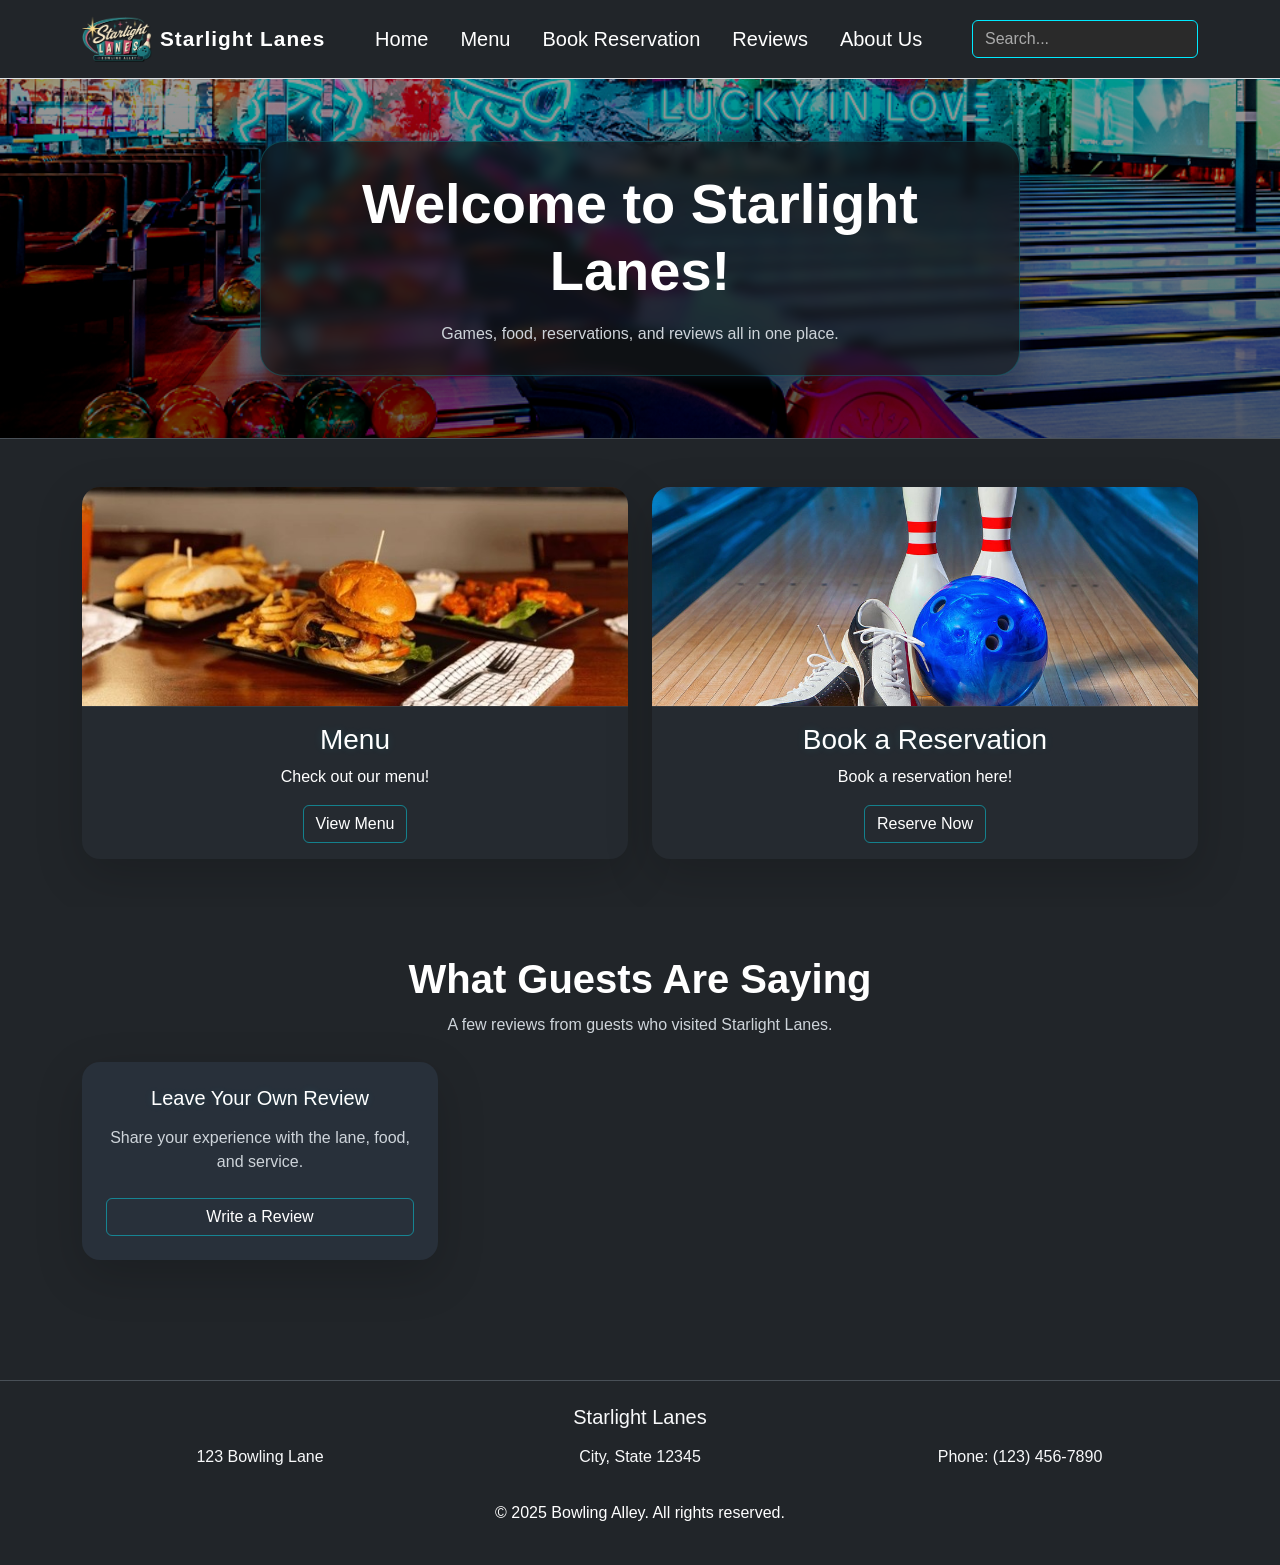
<file: index.html>
<!DOCTYPE html>
<html lang="en">

<head>
    <meta charset="UTF-8">
    <meta name="viewport" content="width=device-width, initial-scale=1.0">
    <title>Home</title>
    <link href="https://cdn.jsdelivr.net/npm/bootstrap@5.3.3/dist/css/bootstrap.min.css" rel="stylesheet"
        integrity="sha384-QWTKZyjpPEjISv5WaRU9OFeRpok6YctnYmDr5pNlyT2bRjXh0JMhjY6hW+ALEwIH" crossorigin="anonymous">
    <link rel="stylesheet" href="css/index.css">
</head>

<body>
    <header class="bg-dark py-3 border-bottom">
        <div class="container d-flex justify-content-between align-items-center">

            <!-- Logo -->
            <div class="d-flex align-items-center">
                <img src="images/starlight-logo.png" alt="Logo" width="70"> 
                <span class="ms-2 text-white brand-name">Starlight Lanes</span> 
            </div>

            <!-- Links -->
            <ul class="nav">
                <li><a href="index.html" class="nav-link text-white">Home</a></li>
                <li><a href="pages/menu.html" class="nav-link text-white">Menu</a></li>
                <li><a href="pages/reservation.html" class="nav-link text-white">Book Reservation</a></li>
                <li><a href="pages/reviews.html" class="nav-link text-white">Reviews</a></li>
                <li><a href="pages/aboutus.html" class="nav-link text-white">About Us</a></li>
            </ul>

            <!-- Search -->
            <input type="text" class="form-control w-auto" placeholder="Search...">
        </div>
    </header> 

    <main>
        <section class="hero-section d-flex align-items-center justify-content-center text-center">
            <div class="container py-5">
                <div class="hero-panel mx-auto">
                    <h1 class="display-4 fw-bold mb-3">Welcome to Starlight Lanes!</h1>
                    <p class="hero-copy mx-auto mb-0">Games, food, reservations, and reviews all in one place.</p>
                </div>
            </div>
        </section>

        <section class="feature-section py-5">
            <div class="container">
                <div class="row g-4 align-items-stretch">
                    <div class="col-12 col-md-6">
                        <div class="feature-card card h-100 border-0 shadow-lg">
                            <img class="card-img-top feature-image" src="images/bowling-food.jpg" alt="Menu">
                            <div class="card-body text-center">
                                <h2 class="card-title h3">Menu</h2>
                                <p class="card-text">Check out our menu!</p>
                                <a href="pages/menu.html" class="btn btn-outline-light feature-button">View Menu</a>
                            </div>
                        </div>
                    </div>

                    <div class="col-12 col-md-6">
                        <div class="feature-card card h-100 border-0 shadow-lg">
                            <img class="card-img-top feature-image" src="images/bowling-items.jpg" alt="Reservation">
                            <div class="card-body text-center">
                                <h2 class="card-title h3">Book a Reservation</h2>
                                <p class="card-text">Book a reservation here!</p>
                                <a href="pages/reservation.html" class="btn btn-outline-light feature-button">Reserve
                                    Now</a>
                            </div>
                        </div>
                    </div>
                </div>
            </div>
        </section>

        <section class="reviews-section py-5">
            <div class="container">
                <div class="section-heading text-center mb-4">
                    <h2 class="display-6 fw-semibold mb-2">What Guests Are Saying</h2>
                    <p class="section-copy mx-auto mb-0">A few reviews from guests who visited Starlight Lanes.
                    </p>
                </div>

                <div id="home-review-cards" class="row g-4 mb-4">
                    <div class="col-12 col-md-12 col-lg-4">
                        <div class="review-preview review-preview-cta card h-100 border-0 shadow-lg">
                            <div class="card-body d-flex flex-column justify-content-center text-center">
                                <h3 class="card-title h5 mb-3">Leave A Review</h3>
                                <p class="card-text mb-4">Share your experience at Starlight Lanes.</p>
                                <a href="pages/reviews.html" class="btn btn-outline-light review-button">Write a Review</a>
                            </div>
                        </div>
                    </div>
                </div>
            </div>
        </section>
    </main>

    <footer class="bg-dark text-light py-4 mt-5"> 
        <h5 class="mb-3 text-center">Starlight Lanes</h5>
        <div class="container text-center mb-3">
            <div class="row">
                <div class="col-md-4">
                    <p>123 Bowling Lane</p>
                </div>
                <div class="col-md-4">
                    <p> City, State 12345</p>
                </div>
                <div class="col-md-4">
                    <p>Phone: (123) 456-7890</p>
                </div>
            </div>
        </div>
        <p class="text-center text-white">© 2025 Bowling Alley. All rights reserved.</p> 
    </footer>

    <script src="js/index.js"></script>
    <script src="https://cdn.jsdelivr.net/npm/bootstrap@5.3.3/dist/js/bootstrap.bundle.min.js"
        integrity="sha384-YvpcrYf0tY3lHB60NNkmXc5s9fDVZLESaAA55NDzOxhy9GkcIdslK1N7N6jIeHz"
        crossorigin="anonymous"></script>
</body>

</html>
</file>
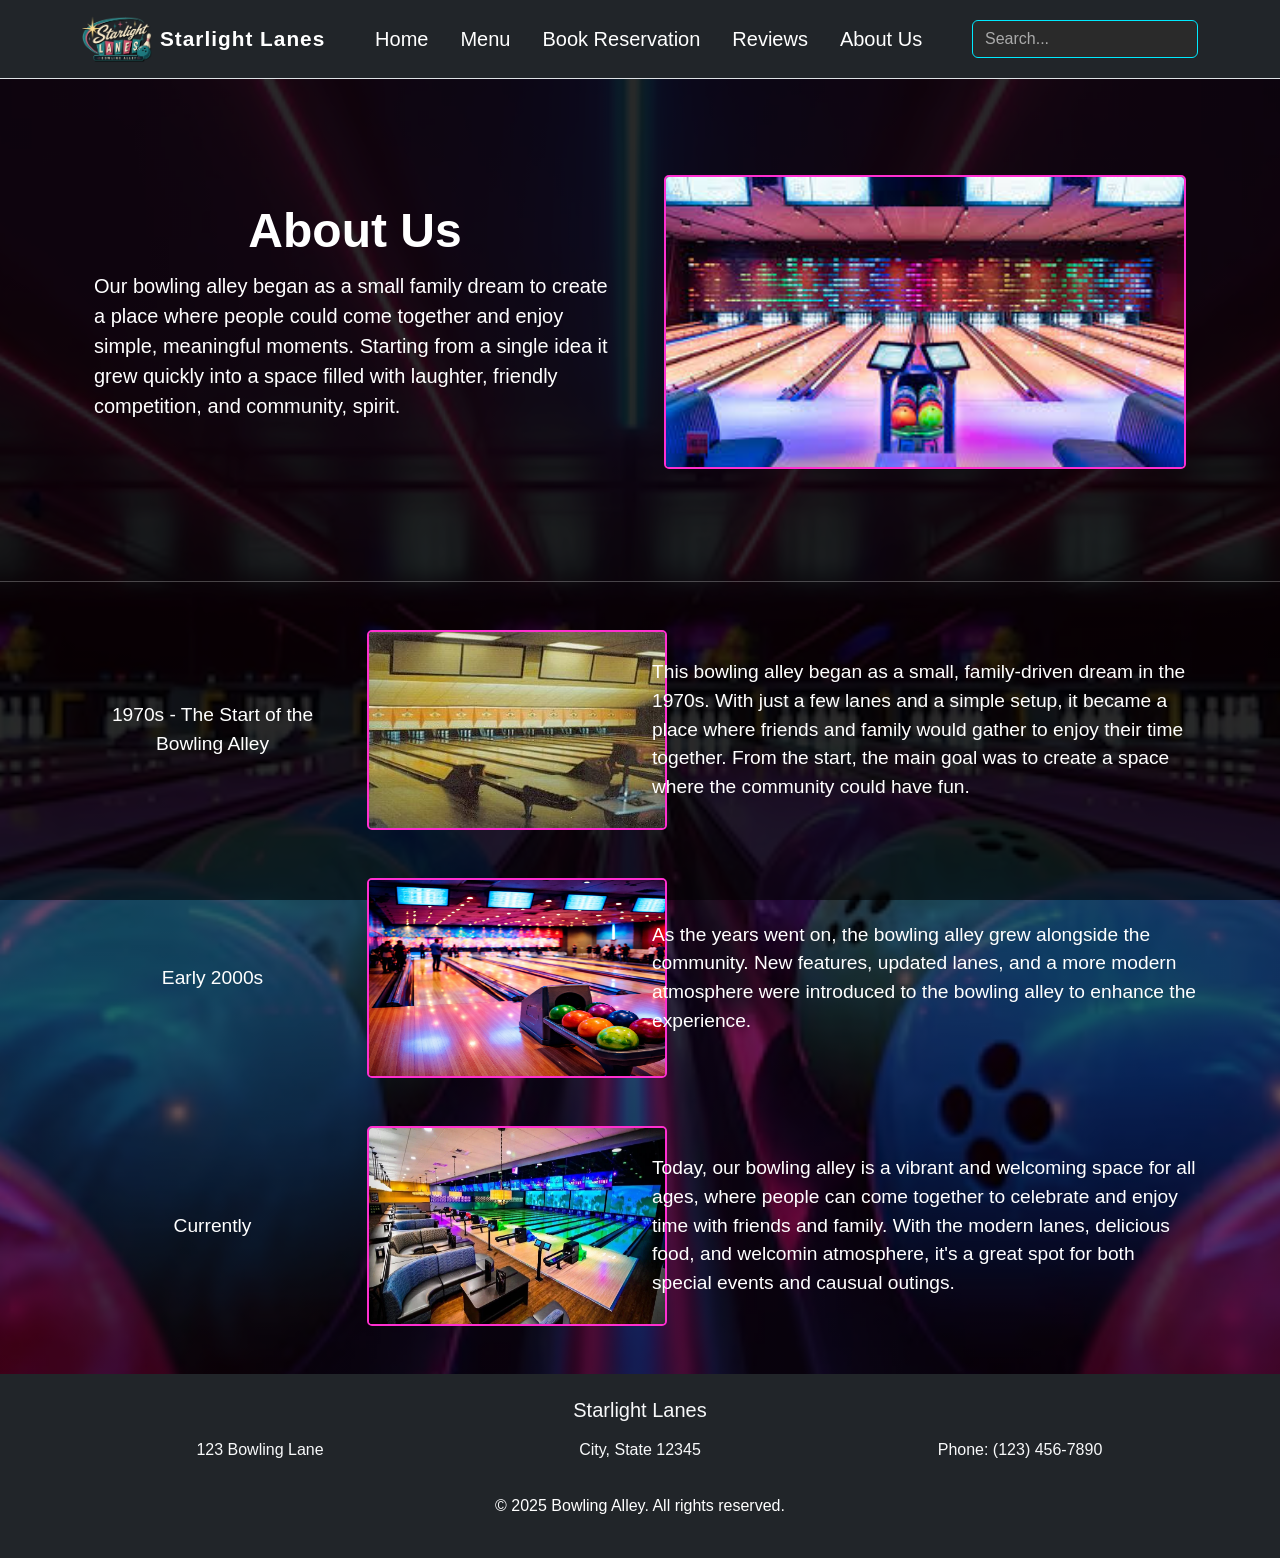
<file: pages/aboutus.html>
<!DOCTYPE html>
<html lang="en">
<head>
    <meta charset="UTF-8">
    <meta name="viewport" content="width=device-width, initial-scale=1.0">
    <title>About Us</title>
    <!-- Link to CSS -->
    <link href="https://cdn.jsdelivr.net/npm/bootstrap@5.3.8/dist/css/bootstrap.min.css" rel="stylesheet" integrity="sha384-sRIl4kxILFvY47J16cr9ZwB07vP4J8+LH7qKQnuqkuIAvNWLzeN8tE5YBujZqJLB" crossorigin="anonymous">    
    <link rel="stylesheet" href="../css/aboutus.css">
</head>

<body>
    <!-- Navigation Bar -->
    <header class="bg-dark py-3 border-bottom">
        <div class="container d-flex justify-content-between align-items-center">

            <!-- Logo -->
            <div class="d-flex align-items-center">
                <img src="../images/starlight-logo.png" alt="Logo" width="70"> 
                <span class="ms-2 text-white brand-name">Starlight Lanes</span> 
            </div>

            <!-- Links -->
            <ul class="nav">
                <li><a href="../index.html" class="nav-link text-white">Home</a></li>
                <li><a href="menu.html" class="nav-link text-white">Menu</a></li>
                <li><a href="reservation.html" class="nav-link text-white">Book Reservation</a></li>
                <li><a href="reviews.html" class="nav-link text-white">Reviews</a></li>
                <li><a href="aboutus.html" class="nav-link text-white">About Us</a></li>
            </ul>

            <!-- Search -->
            <input type="text" class="form-control w-auto" placeholder="Search...">
        </div>
    </header>    

    <!-- About Us Section -->
    <div class="container col-xxl-8 px-4 py-5"> 
        <div class="row flex-lg-row-reverse align-items-center g-5 py-5"> 
            <div class="col-10 col-sm-8 col-lg-6"> 
                <img src="../images/photos/bowling-alley.jpeg" class="d-block mx-lg-auto img-fluid about-img" alt="Bootstrap Themes" width="700" height="500" loading="lazy"> 
            </div> 
            <div class="col-lg-6"> 
                <h1 class="display-5 fw-bold text-white lh-1 mb-3">About Us</h1> 
                <p class="lead">Our bowling alley began as a small family dream to create a place where people could come together and enjoy simple, meaningful moments. Starting from a single idea it grew quickly into a space filled with laughter, friendly competition, and community, spirit. 
                </p>  
            </div> 
        </div> 
    </div>
<hr>

    <!-- Timeline -->
    <div class="container text-center mt-5 timeline-text">
        <div class="row align-items-center mb-5">

            <!-- Left (Year) -->
            <div class="col-md-3 text-center">
                1970s - The Start of the Bowling Alley
            </div>
            <!-- Middle (images) -->
            <div class="col-md-3">
                <img src="../images/photos/start-year.jpg" class="timeline-img" alt="Start of Bowling Alley">
            </div>
            <!-- Right (text)-->
            <div class="col-md-6 text-start">
                This bowling alley began as a small, family-driven dream in the 1970s. With just a few lanes and a simple setup, it became a place where friends and family would gather to enjoy their time together. From the start, the main goal was to create a space where the community could have fun.
            </div>
        </div>

        <div class="row align-items-center mb-5">

            <!-- Left (Year) -->
            <div class="col-md-3 text-center">
                Early 2000s
            </div>
            <!-- Middle (images) -->
            <div class="col-md-3">
                <img src="../images/photos/Early-2000.png" class="timeline-img" alt="Early 2000s of Bowling Alley">
            </div>
            <!-- Right (text)-->
            <div class="col-md-6 text-start">
                As the years went on, the bowling alley grew alongside the community. New features, updated lanes, and a more modern atmosphere were introduced to the bowling alley to enhance the experience. 
            </div>
        </div>

        <div class="row align-items-center mb-5">

            <!-- Left (Year) -->
            <div class="col-md-3 text-center">
                Currently
            </div>
            <!-- Middle (images) -->
            <div class="col-md-3">
                <img src="../images/photos/current-year.png" class="timeline-img" alt="Current picture of Bowling Alley">
            </div>
            <!-- Right (text)-->
            <div class="col-md-6 text-start">
                Today, our bowling alley is a vibrant and welcoming space for all ages, where people can come together to celebrate and enjoy time with friends and family. With the modern lanes, delicious food, and welcomin atmosphere, it's a great spot for both special events and causual outings.
            </div>
        </div>

    </div>

    <footer class="bg-dark text-light py-4 mt-5"> 
        <h5 class="mb-3 text-center">Starlight Lanes</h5>
        <div class="container text-center mb-3">
            <div class="row">
                <div class="col-md-4">
                    <p>123 Bowling Lane</p>
                </div>
                <div class="col-md-4">
                    <p> City, State 12345</p>
                </div>
                <div class="col-md-4">
                    <p>Phone: (123) 456-7890</p>
                </div>
            </div>
        </div>
        <p class="text-center text-white">© 2025 Bowling Alley. All rights reserved.</p> 
    </footer>
</body>
</html>
</file>
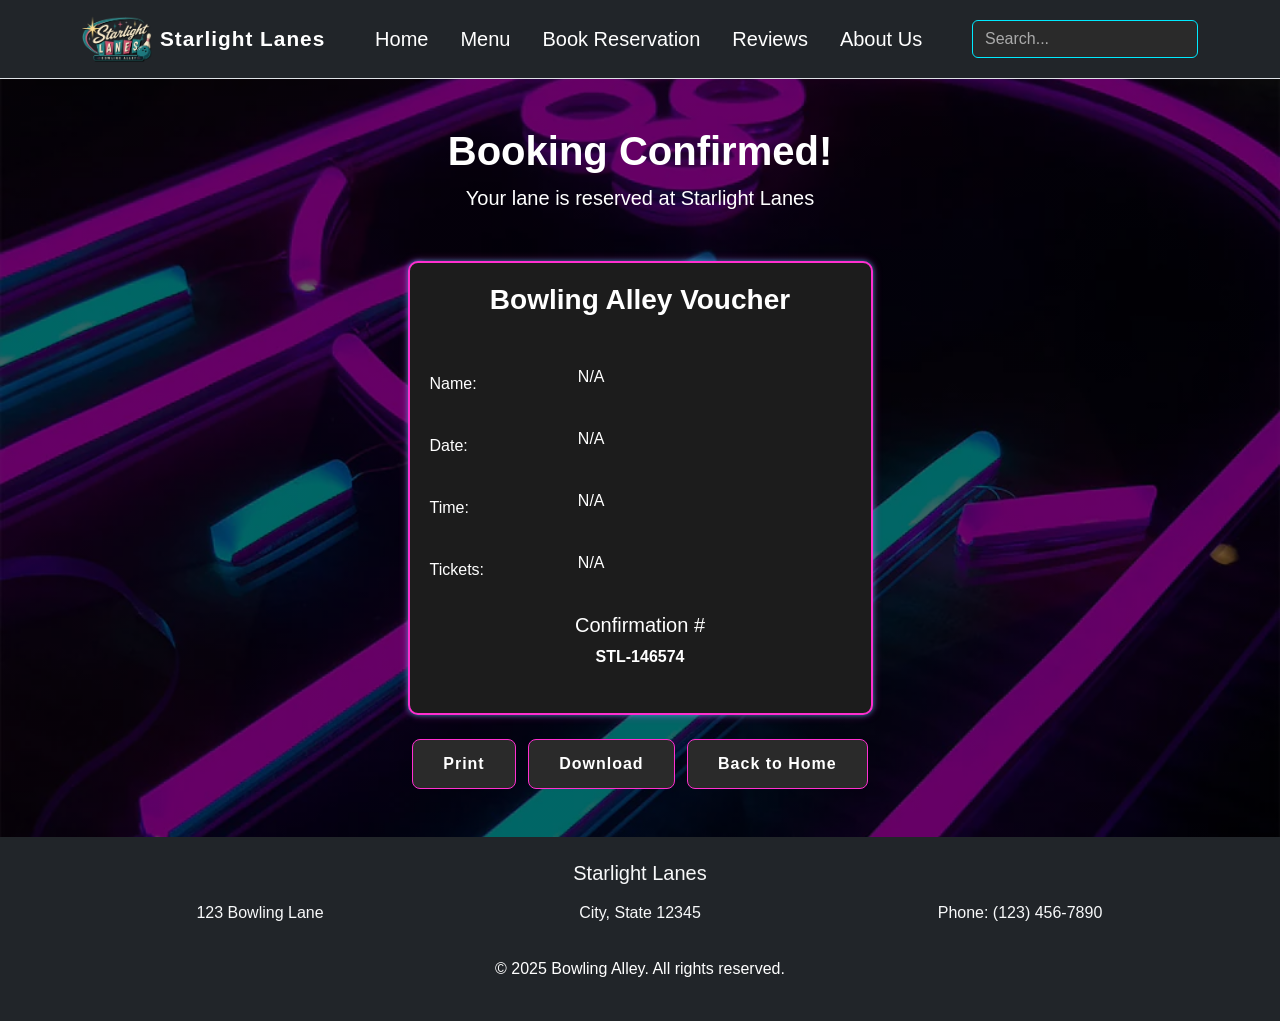
<file: pages/confirmation.html>
<!DOCTYPE html>
<html lang="en">
<head>
    <meta charset="UTF-8">
    <meta name="viewport" content="width=device-width, initial-scale=1.0">
    <title>Book a Reservation</title>
    <!-- Link to CSS -->
    <link href="https://cdn.jsdelivr.net/npm/bootstrap@5.3.8/dist/css/bootstrap.min.css" rel="stylesheet" integrity="sha384-sRIl4kxILFvY47J16cr9ZwB07vP4J8+LH7qKQnuqkuIAvNWLzeN8tE5YBujZqJLB" crossorigin="anonymous">
    <link rel="stylesheet" href="../css/reservation.css">
</head>

<body class="d-flex flex-column min-vh-100">
    <!-- Navigation Bar -->
    <header class="bg-dark py-3 border-bottom">
        <div class="container d-flex justify-content-between align-items-center">

            <!-- Logo -->
            <div class="d-flex align-items-center">
                <img src="../images/starlight-logo.png" alt="Logo" width="70">    
                <span class="ms-2 text-white brand-name">Starlight Lanes</span>
            </div>
            

            <!-- Links -->
            <ul class="nav">
                <li><a href="../index.html" class="nav-link text-white">Home</a></li>
                <li><a href="menu.html" class="nav-link text-white">Menu</a></li>
                <li><a href="reservation.html" class="nav-link text-white">Book Reservation</a></li>
                <li><a href="reviews.html" class="nav-link text-white">Reviews</a></li>
                <li><a href="aboutus.html" class="nav-link text-white">About Us</a></li>
            </ul>

            <!-- Search -->
            <input type="text" class="form-control w-auto" placeholder="Search...">
        </div>
    </header>    
<div class="flex-grow-1">
    <!-- Hero Section for Book Reservation -->
    <div class="my-5 text-center">
    <h1 class="fw-bold text-white">Booking Confirmed!</h1>
    <div class="col-lg-6 mx-auto">
        <p class="lead mb-4">
        Your lane is reserved at <strong>Starlight Lanes</strong>
        </p>
    </div>
</div>
    <div class="container mt-5">

            <!-- Your Information -->
            <div class="col-md-5 mx-auto">
                <div class="neon-box">
                    <h3 class="text-center fw-bold mb-5">Bowling Alley Voucher</h3>

                    <div class="mb-4 row">
                        <label class="col-sm-4 col-form-label">Name: </label>
                        <div class="col-sm-8">
                            <span id="name"></span>
                        </div>
                    </div>
                    <div class="mb-4 row">
                        <label class="col-sm-4 col-form-label">Date: </label>
                        <div class="col-sm-8">
                            <span id="date"></span>
                        </div>
                    </div>
                    <div class="mb-4 row">
                        <label class="col-sm-4 col-form-label">Time: </label>
                        <div class="col-sm-8">
                            <span id="time"></span>
                        </div>
                    </div>
                    <div class="mb-4 row">
                        <label class="col-sm-4 col-form-label">Tickets: </label>
                        <div class="col-sm-8">
                            <span id="tickets"></span>
                        </div>
                    </div>
                    <div class="mb-4 text-center">
                        <h5>Confirmation #</h5>
                        <span id="confirmationNumber" class="fw-bold"></span>
                    </div>
                </div>
            </div>
            <div class="text-center mt-4">
                <button class="btn neon-btn me-2" onclick="window.print()">Print</button>
                <button class="btn neon-btn me-2">Download</button>
                <a href="/index.html" class="btn neon-btn"> Back to Home</a>
            </div>
        </div>
    </div>    
</div>
    <footer class="bg-dark text-light py-4 mt-5"> 
        <h5 class="mb-3 text-center">Starlight Lanes</h5>
        <div class="container text-center mb-3">
            <div class="row">
                <div class="col-md-4">
                    <p>123 Bowling Lane</p>
                </div>
                <div class="col-md-4">
                    <p> City, State 12345</p>
                </div>
                <div class="col-md-4">
                    <p>Phone: (123) 456-7890</p>
                </div>
            </div>
        </div>
        <p class="text-center text-white">© 2025 Bowling Alley. All rights reserved.</p> 
    </footer>

    <script>
    document.addEventListener("DOMContentLoaded", function () {
        const params = new URLSearchParams(window.location.search);

        const firstName = params.get("firstName");
        const lastName = params.get("lastName");
        const date = params.get("date");
        const time = params.get("time");
        const tickets = params.get("tickets");

        document.getElementById("name").textContent = (firstName || "") + " " + (lastName || "N/A");

        document.getElementById("date").textContent = date || "N/A";
        document.getElementById("time").textContent = time || "N/A";
        document.getElementById("tickets").textContent = tickets || "N/A";

        const confirmationNumber = "STL-" + Math.floor(100000 + Math.random() * 900000);
        document.getElementById("confirmationNumber").textContent = confirmationNumber;
    });
    </script>
</body>
</html>
</file>
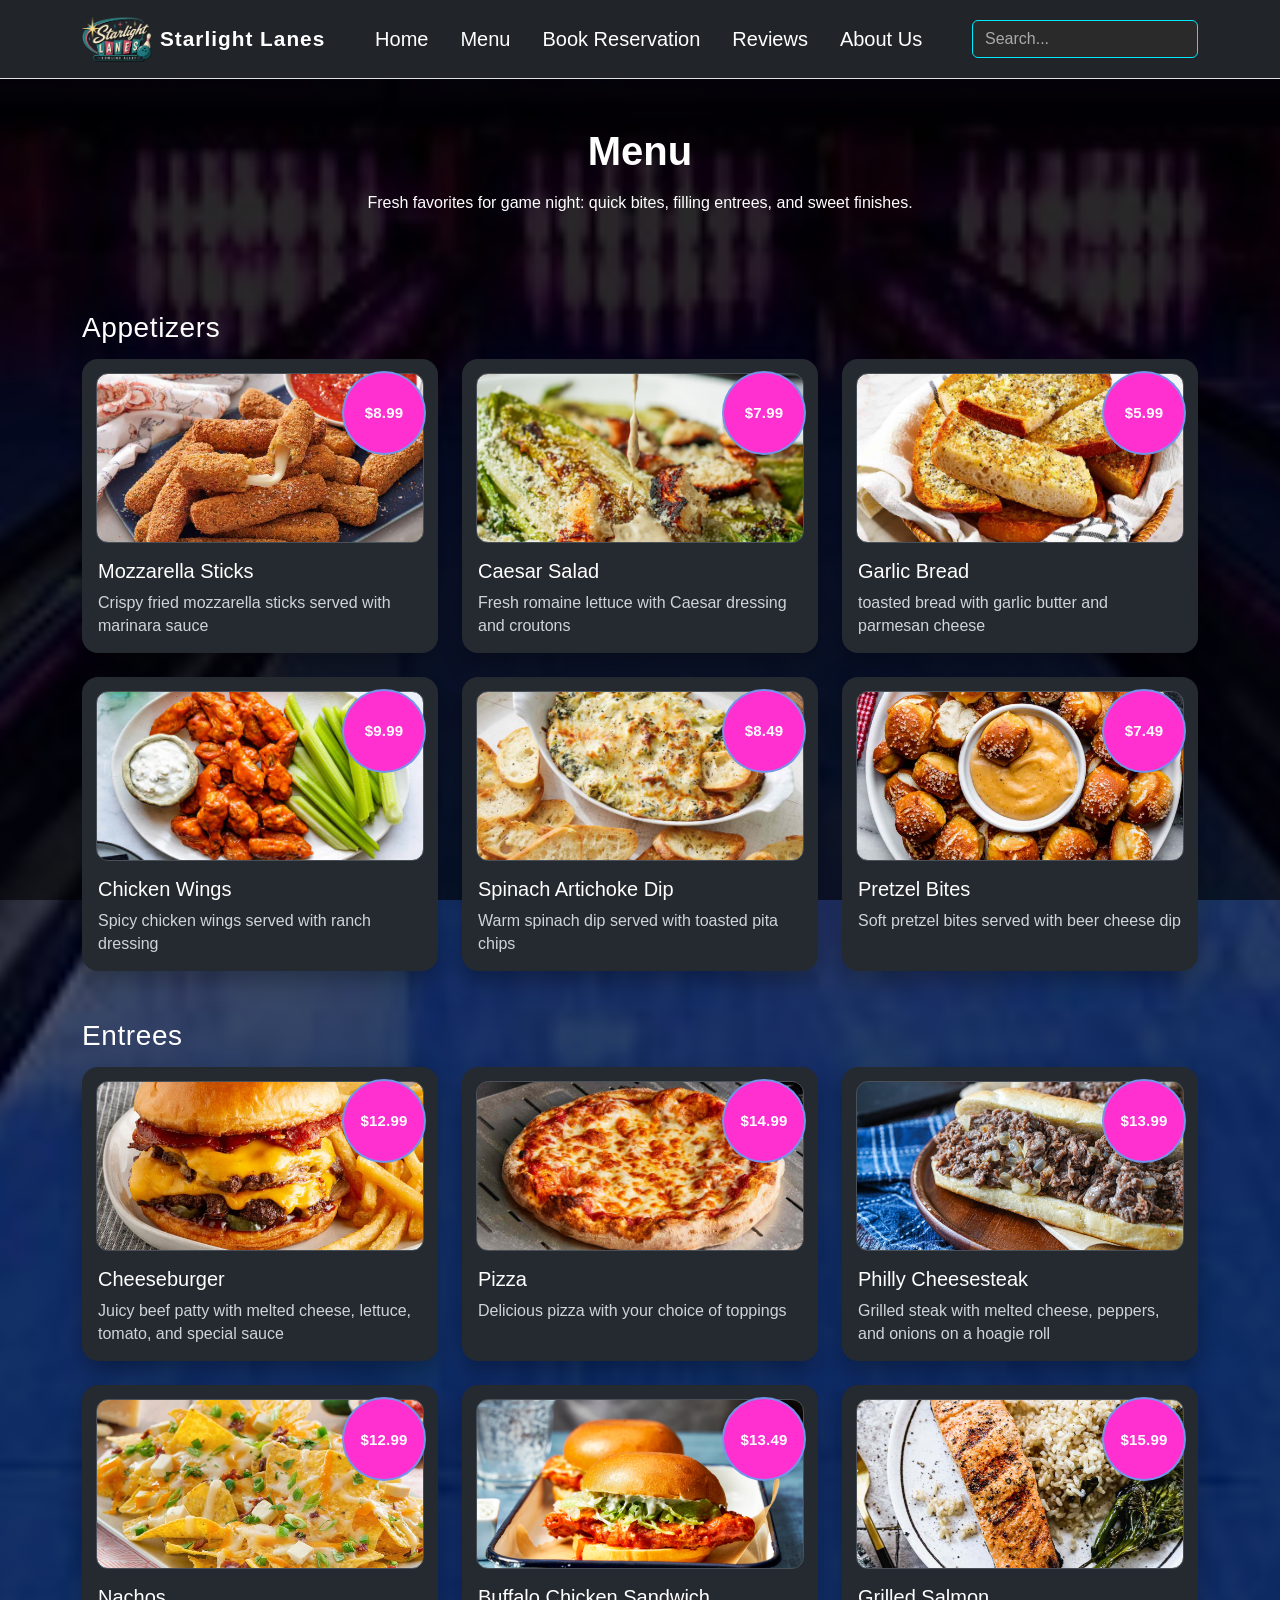
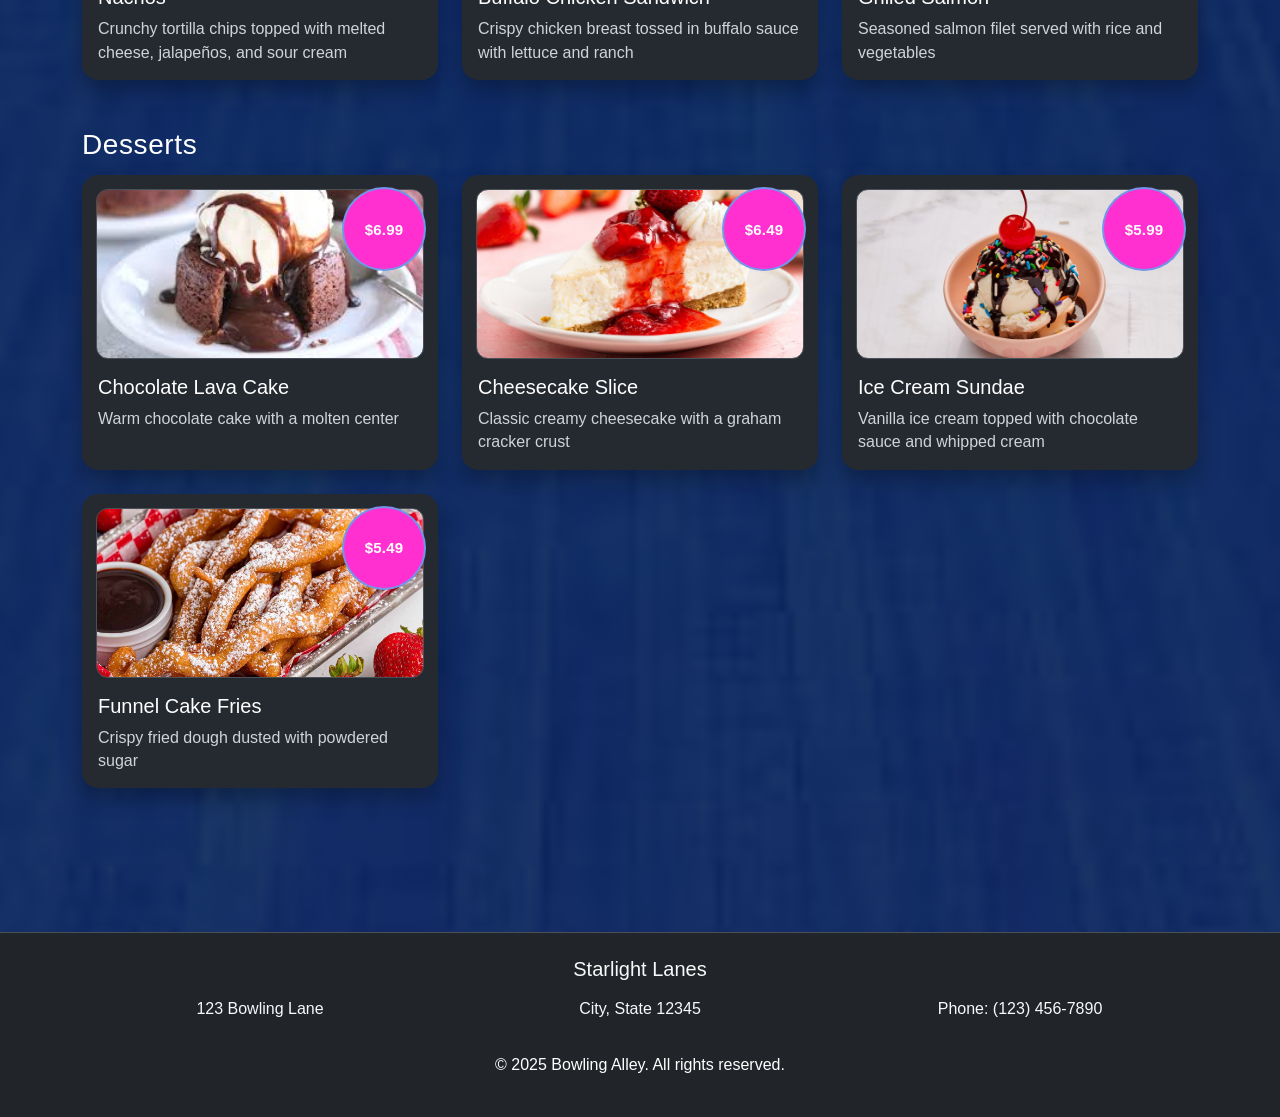
<file: pages/menu.html>
<!DOCTYPE html>
<html lang="en">

<head>
    <meta charset="UTF-8">
    <meta name="viewport" content="width=device-width, initial-scale=1.0">
    <title>Menu</title>
    <link href="https://cdn.jsdelivr.net/npm/bootstrap@5.3.8/dist/css/bootstrap.min.css" rel="stylesheet" integrity="sha384-sRIl4kxILFvY47J16cr9ZwB07vP4J8+LH7qKQnuqkuIAvNWLzeN8tE5YBujZqJLB" crossorigin="anonymous">
    <link rel="stylesheet" href="../css/menu.css">
</head>

<body>
    <!-- Navigation Bar -->
    <header class="bg-dark py-3 border-bottom">
        <div class="container d-flex justify-content-between align-items-center">

            <!-- Logo -->
            <div class="d-flex align-items-center">
                <img src="../images/starlight-logo.png" alt="Logo" width="70">    
                <span class="ms-2 text-white brand-name">Starlight Lanes</span>
            </div>
            

            <!-- Links -->
            <ul class="nav">
                <li><a href="../index.html" class="nav-link text-white">Home</a></li>
                <li><a href="menu.html" class="nav-link text-white">Menu</a></li>
                <li><a href="reservation.html" class="nav-link text-white">Book Reservation</a></li>
                <li><a href="reviews.html" class="nav-link text-white">Reviews</a></li>
                <li><a href="aboutus.html" class="nav-link text-white">About Us</a></li>
            </ul>

            <!-- Search -->
            <input type="text" class="form-control w-auto" placeholder="Search...">
        </div>
    </header>  

    <main class="menu-page">
        <section class="page-hero menu-hero d-flex align-items-center text-center">
            <div class="container py-5">
                <div class="hero-panel mx-auto">
                    <h1 class="display-4 fw-bold mb-3 fs-1">Menu</h1>
                    <p class="hero-copy mx-auto mb-0">Fresh favorites for game night: quick bites, filling entrees, and sweet finishes.</p>
                </div>
            </div>
        </section>

        <section class="menu-content py-5">
            <div id="menu-content" class="container"></div>
        </section>
    </main>

    <footer class="bg-dark text-light py-4 mt-5"> 
        <h5 class="mb-3 text-center">Starlight Lanes</h5>
        <div class="container text-center mb-3">
            <div class="row">
                <div class="col-md-4">
                    <p>123 Bowling Lane</p>
                </div>
                <div class="col-md-4">
                    <p> City, State 12345</p>
                </div>
                <div class="col-md-4">
                    <p>Phone: (123) 456-7890</p>
                </div>
            </div>
        </div>
        <p class="text-center text-white">© 2025 Bowling Alley. All rights reserved.</p> 
    </footer>

    <div id="itemModal" class="modal">
        <div class="modal-content">
        </div>
    </div>

    <script src="../js/menu.js"></script>
</body>

</html>
</file>
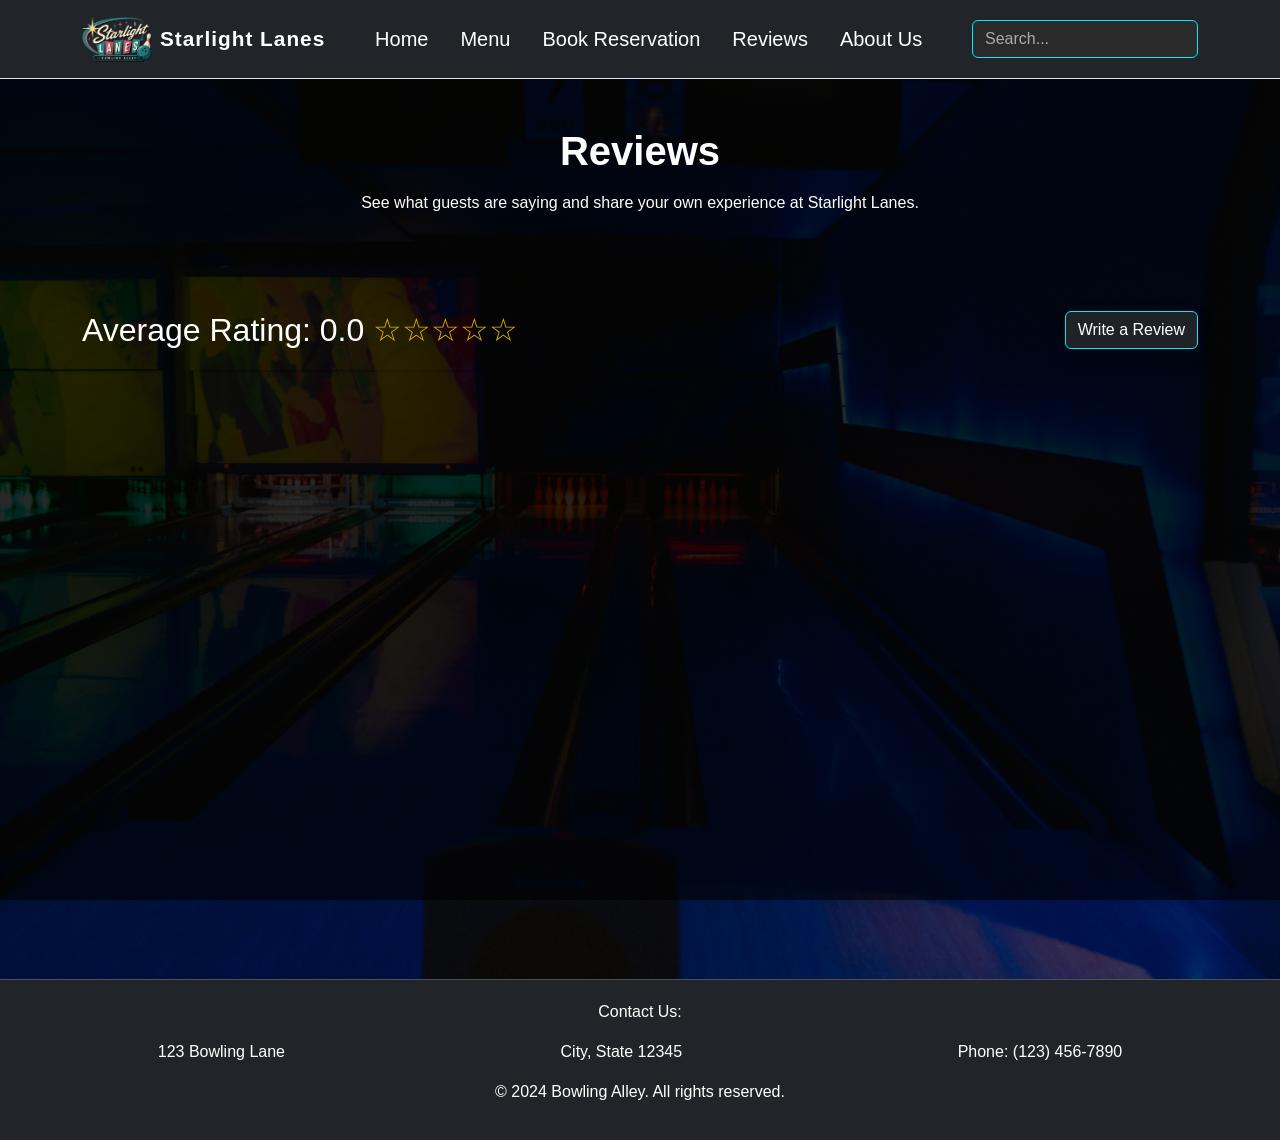
<file: pages/reviews.html>
<!DOCTYPE html>
<html lang="en">

<head>
    <meta charset="UTF-8">
    <meta name="viewport" content="width=device-width, initial-scale=1.0">
    <title>Reviews</title>
    <link href="https://cdn.jsdelivr.net/npm/bootstrap@5.3.3/dist/css/bootstrap.min.css" rel="stylesheet" integrity="sha384-QWTKZyjpPEjISv5WaRU9OFeRpok6YctnYmDr5pNlyT2bRjXh0JMhjY6hW+ALEwIH" crossorigin="anonymous">
    <link rel="stylesheet" href="../css/reviews.css">
</head>

<body>
    <!-- Navigation Bar -->
    <header class="bg-dark py-3 border-bottom">
        <div class="container d-flex justify-content-between align-items-center">

            <!-- Logo -->
            <div class="d-flex align-items-center">
                <img src="../images/starlight-logo.png" alt="Logo" width="70">    
                <span class="ms-2 text-white brand-name">Starlight Lanes</span>
            </div>
            

            <!-- Links -->
            <ul class="nav">
                <li><a href="../index.html" class="nav-link text-white">Home</a></li>
                <li><a href="menu.html" class="nav-link text-white">Menu</a></li>
                <li><a href="reservation.html" class="nav-link text-white">Book Reservation</a></li>
                <li><a href="reviews.html" class="nav-link text-white">Reviews</a></li>
                <li><a href="aboutus.html" class="nav-link text-white">About Us</a></li>
            </ul>

            <!-- Search -->
            <input type="text" class="form-control w-auto" placeholder="Search...">
        </div>
    </header>

    <main class="reviews-page">
        <section class="page-hero reviews-hero d-flex align-items-center text-center">
            <div class="container py-5">
                <div class="hero-panel mx-auto">
                    <h1 class="display-4 fw-bold mb-3 fs-1">Reviews</h1>
                    <p class="hero-copy mx-auto mb-0">See what guests are saying and share your own experience at Starlight Lanes.</p>
                </div>
            </div>
        </section>

        <section class="reviews-content py-5">
            <div class="container">

            <div class="reviews-top-row d-flex flex-column flex-md-row align-items-md-center justify-content-between gap-3 mb-4">
                <h2 class="average-rating mb-0">Average Rating: <span id="average-rating-value">4.8</span> <span id="average-rating-stars" class="stars">★★★★☆</span></h2>
                <button id="toggle-review-form-button" type="button" class="btn btn-outline-light review-action-button">Write a Review</button>
            </div>

            <form id="review-form" class="review-form-box hidden card border-0 shadow-lg p-4 mb-4" novalidate>
                <div class="row g-4 mb-3">
                    <div class="col-12 col-md-6">
                        <label for="review-name" class="form-label">Name:</label>
                        <input id="review-name" type="text" class="form-control review-input" placeholder="Name" required>
                    </div>

                    <div class="col-12 col-md-6 rating-group">
                        <label class="form-label">Rating:</label>
                        <p class="rating-value mb-2"><span id="rating-number">0</span>/5 <span id="rating-stars" class="stars interactive-stars" role="radiogroup" aria-label="Review rating"></span></p>
                    </div>
                </div>

                <label for="review-comments" class="form-label">Additional Comments:</label>
                <textarea id="review-comments" rows="4" class="form-control review-input review-textarea" placeholder="Additional comments..." required></textarea>

                <div class="review-form-actions d-flex justify-content-end gap-2 mt-3">
                    <button id="submit-review-button" type="submit" class="btn btn-success review-submit-button">Submit Review</button>
                    <button id="cancel-review-button" type="button" class="btn btn-outline-light review-cancel-button">Cancel</button>
                </div>
            </form>

            <div id="review-cards" class="row g-4 review-cards"></div>
        </div>
        </section>
    </main>

    <footer>
        <p>Contact Us:</p>
        <div id="contact-info">
            <p>123 Bowling Lane</p>
            <p>City, State 12345</p>
            <p>Phone: (123) 456-7890</p>
        </div>
        <p>&copy; 2024 Bowling Alley. All rights reserved.</p>
    </footer>

    <script src="../js/reviews.js"></script>
</body>

</html>
</file>
<file: css/index.css>
* {
    box-sizing: border-box;
}

body {
    margin: 0;
    font-family: Arial, sans-serif;
    background-color: #212529;
    color: #ffffff;
}

:root {
    --retro-green: #00eaff;
    --retro-blue: #00eaff;
    --retro-pink: #ff2fd0;
}

.logo-circle {
    width: 70px;
    height: auto;
    display: block;
}

.form-control {
    background-color: #2a2a2a;
    border: 1px solid #00eaff;
    color: white;
}

.form-control::placeholder {
    color: #aaa;
    opacity: 1;
}

nav a {
    color: #ffffff;
    text-decoration: none;
    font-size: 16px;
    padding: 8px 12px;
    border-radius: 999px;
    transition: background-color 0.2s ease, box-shadow 0.2s ease, transform 0.2s ease;
}

nav a:hover {
    background: rgba(255, 255, 255, 0.08);
    box-shadow: 0 0 0 1px rgba(0, 234, 255, 0.18), 0 0 14px rgba(255, 47, 208, 0.16);
    transform: translateY(-1px);
}

.hero-section {
    border-bottom: 1px solid #495057;
    min-height: 360px;
    background-image: linear-gradient(rgba(0, 0, 0, 0.4), rgba(0, 0, 0, 0.6)), url("../images/bowling-lanes.jpg");
    background-size: cover;
    background-position: center;
    position: relative;
    overflow: hidden;
}

.hero-panel {
    max-width: 760px;
    padding: 1.75rem 2rem;
    border-radius: 24px;
    background: rgba(20, 24, 28, 0.72);
    border: 1px solid rgba(0, 234, 255, 0.2);
    box-shadow: 0 18px 36px rgba(0, 0, 0, 0.36), 0 0 18px rgba(0, 234, 255, 0.12), 0 0 20px rgba(255, 47, 208, 0.08);
    backdrop-filter: blur(6px);
    position: relative;
    z-index: 1;
}

.hero-copy,
.section-copy {
    max-width: 680px;
    color: #ced4da;
    line-height: 1.7;
}

.feature-section,
.reviews-section {
    position: relative;
    overflow: hidden;
}

.feature-card,
.review-preview {
    border-radius: 18px;
    background: #252a30;
    color: #ffffff;
    transition: transform 0.25s ease, box-shadow 0.25s ease;
    overflow: hidden;
}

.feature-card:hover,
.review-preview:hover {
    transform: translateY(-6px);
    box-shadow: 0 14px 28px rgba(0, 0, 0, 0.36), 0 0 16px rgba(0, 234, 255, 0.16), 0 0 20px rgba(255, 47, 208, 0.12);
}

.feature-image {
    height: 220px;
    object-fit: cover;
    border-bottom: 1px solid rgba(255, 255, 255, 0.08);
}

.feature-button,
.review-button {
    border-color: rgba(0, 234, 255, 0.45);
    color: #ffffff;
    transition: transform 0.2s ease, box-shadow 0.2s ease, background-color 0.2s ease, border-color 0.2s ease, color 0.2s ease;
}

.feature-button:hover,
.review-button:hover {
    transform: translateY(-2px);
    background-color: rgba(255, 255, 255, 0.08);
    border-color: var(--retro-pink);
    box-shadow: 0 8px 18px rgba(0, 0, 0, 0.28), 0 0 12px rgba(0, 234, 255, 0.18);
    color: #ffffff;
}

.review-stars {
    color: var(--retro-green);
    letter-spacing: 0.08em;
    font-weight: 700;
}

.review-preview-cta {
    background: #28303a;
    border: 1px solid rgba(255, 47, 208, 0.18);
}

.review-preview .card-body {
    padding: 1.5rem;
}

.review-preview h3,
.feature-card h2 {
    text-shadow: 0 0 10px rgba(0, 234, 255, 0.12);
}

.review-preview .review-name {
    color: #ffffff;
    margin-bottom: 0.5rem;
}

.review-preview .review-stars {
    color: var(--retro-pink);
}

.review-preview .card-text {
    color: #ced4da;
}

footer {
    border-top: 1px solid #495057;
    background: #212529;
    text-align: center;
    padding: 20px;
    position: relative;
    z-index: 1;
}

#contact-info {
    display: flex;
    align-items: center;
    justify-content: space-around;
}

.brand-name {
    font-size: 1.3rem;
    font-weight: 600;
    letter-spacing: 1px;
}

.nav {
    font-size: 20px;
}

@media (max-width: 768px) {
    nav {
        justify-content: center;
    }

    .hero-section {
        min-height: 320px;
    }

    .hero-panel {
        padding: 1.25rem 1rem;
    }

    .feature-image {
        height: 190px;
    }

    .review-preview .card-body {
        padding: 1.25rem;
    }

    #contact-info {
        flex-direction: column;
        gap: 4px;
    }
}
</file>
<file: css/aboutus.css>
body {
    font-family: Arial, sans-serif;
    margin: 0;
}

body {
    background-color: black;
    background: 
        linear-gradient(rgba(0,0,0,0.6), rgba(0,0,0,0.6)),
        url('../images/photos/aboutus.avif');
    background-size: cover;
    background-position: center;
    background-repeat: no-repeat;
}

h1 {
    color: white;
    text-align: center;
}

.nav {
    font-size: 20px;
}

body {
    background-color: rgb(33, 37, 41);
    color:white;
}

footer {
    background-color: rgb(33, 37, 41);
    color:white;
}

.timeline-img {
    width: 300px;
    height: 200px;
    border-radius: 5px;
    border: 2px solid #ff2fd0;
}

.timeline-img:hover {
    border-color: #00eaff;
}

.about-img {
    border-radius: 5px;
    border: 2px solid #ff2fd0;
}

.about-img:hover {
    border-color: #00eaff;
}

.brand-name {
    font-size: 1.3rem;
    font-weight: 600;
    letter-spacing: 1px;
}

.form-control {
    background-color: #2a2a2a;
    border: 1px solid #00eaff;
    color: white;
}

.form-control::placeholder {
    color: #aaa;
    opacity: 1;
}

.timeline-text {
    font-size: 1.2rem;
    color: white;
}

body::before {
    content: "";
    position: fixed;
    top: 0;
    left: 0;
    width: 100%;
    height: 100%;
    background: rgba(0,0,0,0.6);
    z-index: -1;
}
</file>
<file: css/reservation.css>
body {
    font-family: Arial, sans-serif;
    margin: 0;
}

body {
    background-color: black;
    background: 
        linear-gradient(rgba(0,0,0,0.6), rgba(0,0,0,0.6)),
        url('../images/photos/reservation-photo.webp');
    background-size: cover;
    background-position: center;
    background-repeat: no-repeat;
}

h1 {
    color: white;
    text-align: center;
}

.nav {
    font-size: 20px;
}

body {
    background-color: rgb(33, 37, 41);
    color:white;
}

footer {
    background-color: rgb(33, 37, 41);
    color:white;
}

.neon-box {
    border: 2px solid #ff2fd0;
    border-radius: 10px;
    padding: 20px;
    background: #1c1c1c;

    box-shadow:
    0 0 5px rgba(0, 234, 255, 0.5),
    0 0 10px rgba(255, 47, 208, 0.4);
}
.neon-box:hover {
    border-color: #00eaff;
}

.form-control {
    background-color: #2a2a2a;
    border: 1px solid #00eaff;
    color: white;
}

.neon-btn {
    background-color: #2a2a2a;
    border-color: #ff2fd0;
    color: white;
    padding: 12px 30px;
    border-radius: 8px;
    font-weight: bold;
    letter-spacing: 1px;
}

.neon-btn:hover {
    background-color: #ff2fd0;
    border-color: #7B2CBF;

}

.brand-name {
    font-size: 1.3rem;
    font-weight: 600;
    letter-spacing: 1px;
}

img {
    max-width: 900px;
}

.form-control::placeholder {
    color: #aaa;
    opacity: 1;
}
</file>
<file: css/menu.css>
* {
    box-sizing: border-box;
}

body {
    margin: 0;
    font-family: Arial, sans-serif;
    background-color: #212529;
    background: linear-gradient(rgba(0, 0, 0, 0.6), rgba(0, 0, 0, 0.6)), url('../images/bowling-lane.jpg');
    background-size: cover;
    background-position: center;
    background-repeat: no-repeat;
    color: #ffffff;
}

body::before {
    content: "";
    position: fixed;
    top: 0;
    left: 0;
    width: 100%;
    height: 100%;
    background: rgba(0, 0, 0, 0.6);
    z-index: -1;
}

.form-control {
    background-color: #2a2a2a;
    border: 1px solid #00eaff;
    color: white;
}

.form-control::placeholder {
    color: #aaa;
    opacity: 1;
}

:root {
    --retro-green: #00eaff;
    --retro-blue: #00eaff;
    --retro-pink: #ff2fd0;
}

.nav {
    font-size: 20px;
}

.brand-name {
    font-size: 1.3rem;
    font-weight: 600;
    letter-spacing: 1px;
}

.menu-page {
    min-height: 100vh;
}

h1 {
    text-align: center;
    margin: 0 0 20px;
    color: #ffffff;
}

.menu-intro {
    max-width: 680px;
    color: #ced4da;
    font-size: 18px;
    line-height: 1.6;
}

.menu-category {
    position: relative;
}

.menu-category-title {
    margin: 0 0 14px;
    font-size: 28px;
    letter-spacing: 0.6px;
    color: #ffffff;
}

.menu-item {
    cursor: pointer;
}

.menu-card {
    position: relative;
    overflow: visible;
    border-radius: 16px;
    background: #252a30;
    box-shadow: 0 10px 22px rgba(0, 0, 0, 0.28);
}

.menu-image-wrap {
    padding: 14px 14px 0;
}

.item-image {
    border: 1px solid #495057;
    height: 170px;
    background-size: cover;
    background-position: center;
    border-radius: 12px;
    background-color: #343a40;
}

.item-copy h3 {
    margin: 0 0 8px;
    font-weight: 500;
    color: #ffffff;
}

.item-copy p {
    margin: 0;
    color: #ced4da;
    line-height: 1.45;
}

.price-circle {
    position: absolute;
    top: 12px;
    right: 12px;
    width: 84px;
    height: 84px;
    border-radius: 50%;
    border: 2px solid rgba(0, 234, 255, 0.55);
    background-color: var(--retro-pink);
    color: #ffffff;
    font-weight: 700;
    font-size: 15px;
    line-height: 1;
    letter-spacing: 0.2px;
    display: flex;
    align-items: center;
    justify-content: center;
    z-index: 3;
}

footer {
    border-top: 1px solid #495057;
    background: #212529;
    text-align: center;
    padding: 20px;
}

#contact-info {
    display: flex;
    align-items: center;
    justify-content: space-around;
}

.modal {
    display: none;
    position: fixed;
    z-index: 1000;
    left: 0;
    top: 0;
    width: 100%;
    height: 100%;
    background-color: rgba(0, 0, 0, 0.8);
}

.modal-content {
    background-color: #2b3035;
    margin: 5% auto;
    padding: 30px;
    border: 1px solid #495057;
    border-radius: 10px;
    width: 85%;
    max-width: 800px;
    max-height: 85vh;
    overflow-y: auto;
    position: relative;
}

.close {
    color: #ced4da;
    float: right;
    font-size: 28px;
    font-weight: bold;
    cursor: pointer;
    line-height: 20px;
}

.close:hover,
.close:focus {
    color: #ffffff;
}

.modal-body {
    display: grid;
    grid-template-columns: 1fr 1fr;
    gap: 30px;
    align-items: start;
}

.modal-image {
    width: 100%;
    height: 300px;
    background-size: cover;
    background-position: center;
    border-radius: 10px;
    border: 2px solid #495057;
    min-height: 300px;
}

.modal-details {
    display: flex;
    flex-direction: column;
    gap: 20px;
}

.modal-details h2 {
    margin: 0 0 10px 0;
    font-size: 32px;
    color: #ffffff;
    font-weight: 500;
}

.modal-price {
    font-size: 24px;
    color: #ffffff;
    margin: 0;
    padding: 10px 0;
}

.modal-price strong {
    color: #28a745;
    font-size: 28px;
}

.modal-description,
.modal-expanded-details {
    border-top: 1px solid #495057;
    padding-top: 15px;
}

.modal-description h3,
.modal-expanded-details h3 {
    margin: 0 0 10px 0;
    font-size: 18px;
    color: #ffffff;
    font-weight: 500;
}

.modal-description p,
.modal-expanded-details p {
    margin: 0;
    color: #ced4da;
    line-height: 1.6;
    font-size: 16px;
}

.modal-btn {
    align-self: flex-start;
    background-color: #495057;
    color: #ffffff;
    padding: 12px 24px;
    border: none;
    border-radius: 6px;
    cursor: pointer;
    font-size: 16px;
    font-weight: 500;
    margin-top: 10px;
}

.modal-btn:hover {
    background-color: #5a6268;
}

@media (max-width: 768px) {
    .menu-intro {
        font-size: 16px;
    }

    .menu-category-title {
        font-size: 24px;
    }

    .item-image {
        height: 150px;
    }

    .modal-body {
        grid-template-columns: 1fr;
        gap: 20px;
    }

    .modal-content {
        width: 95%;
        margin: 20% auto;
        padding: 20px;
    }

    .modal-details h2 {
        font-size: 24px;
    }

    .modal-image {
        height: 220px;
        min-height: 220px;
    }
}
</file>
<file: css/reviews.css>
* {
    box-sizing: border-box;
}

body {
    margin: 0;
    font-family: Arial, sans-serif;
    background-color: #212529;
    background: linear-gradient(rgba(0, 0, 0, 0.6), rgba(0, 0, 0, 0.6)), url('../images/blue-lane.jpg');
    background-size: cover;
    background-position: center;
    background-repeat: no-repeat;
    color: #ffffff;
}

body::before {
    content: "";
    position: fixed;
    top: 0;
    left: 0;
    width: 100%;
    height: 100%;
    background: rgba(0, 0, 0, 0.6);
    z-index: -1;
}

.nav {
    font-size: 20px;
}

:root {
    --retro-green: #00eaff;
    --retro-blue: #00eaff;
    --retro-pink: #ff2fd0;
}

.brand-name {
    font-size: 1.3rem;
    font-weight: 600;
    letter-spacing: 1px;
}

.reviews-page {
    min-height: 100vh;
}

h1 {
    text-align: center;
    margin: 0 0 20px;
    color: #ffffff;
}

.reviews-intro {
    max-width: 680px;
    color: #ced4da;
    font-size: 18px;
    line-height: 1.6;
}

.average-rating {
    color: #ffffff;
}

.reviews-top-row {
    display: flex;
    align-items: center;
    justify-content: space-between;
    margin-bottom: 16px;
}

.review-action-button {
    border-color: var(--retro-blue);
    color: #ffffff;
    background-color: #1f2328;
    box-shadow: 0 8px 18px rgba(0, 0, 0, 0.24);
}

.review-form-box {
    background: #2b3035;
    margin-bottom: 14px;
    border-radius: 16px;
    box-shadow: 0 14px 30px rgba(0, 0, 0, 0.32);
}

label {
    display: block;
    margin-bottom: 10px;
    color: #ffffff;
}

input,
textarea {
    width: 100%;
    border: 1px solid #495057;
    background: #ffffff;
    color: #212529;
    font-family: inherit;
}

.review-input {
    border-radius: 10px;
}

.review-input:focus {
    border-color: var(--retro-blue);
}

textarea {
    resize: vertical;
}

.rating-group {
    text-align: right;
}

.rating-value {
    font-size: 34px;
    margin: 6px 0;
    color: white;
}

.stars {
    color: #d9b200;
}

.hidden {
    display: none;
}

.interactive-stars button {
    font-size: 34px;
    color: #6c757d;
    background: transparent;
    border: none;
    cursor: pointer;
    padding: 0 1px;
}

.interactive-stars button.active {
    color: var(--retro-pink);
}

.review-form-actions {
    display: flex;
    justify-content: flex-end;
    gap: 10px;
    margin-top: 12px;
}

.review-submit-button {
    background-color: var(--retro-green);
    border-color: var(--retro-green);
    color: #10212a;
    font-weight: 700;
}

.review-submit-button:hover {
    background-color: var(--retro-pink);
    color: #ffffff;
}

.review-cancel-button {
    border-color: var(--retro-pink);
}

.review-cards {
    margin-top: 4px;
}

.review-card {
    min-height: 200px;
    background: #2b3035;
    border-radius: 16px;
    box-shadow: 0 10px 22px rgba(0, 0, 0, 0.26);
}

.review-card h2 {
    margin: 0 0 6px;
    font-weight: 400;
    color: #ffffff;
}

.review-card p {
    color: #ced4da;
}

.review-card .card-body {
    padding: 1rem;
}

.review-card .stars {
    color: var(--retro-pink);
}

footer {
    border-top: 1px solid #495057;
    background: #212529;
    text-align: center;
    padding: 20px;
}

#contact-info {
    display: flex;
    align-items: center;
    justify-content: space-around;
}

@media (max-width: 768px) {
    .review-form-box {
        padding: 1rem;
    }

    .rating-group {
        text-align: left;
    }

    .interactive-stars button {
        font-size: 30px;
    }
}

.form-control {
    background-color: #2a2a2a;
    border: 1px solid #00eaff;
    color: white;
}

.form-control::placeholder {
    color: #aaa;
    opacity: 1;
}
</file>
